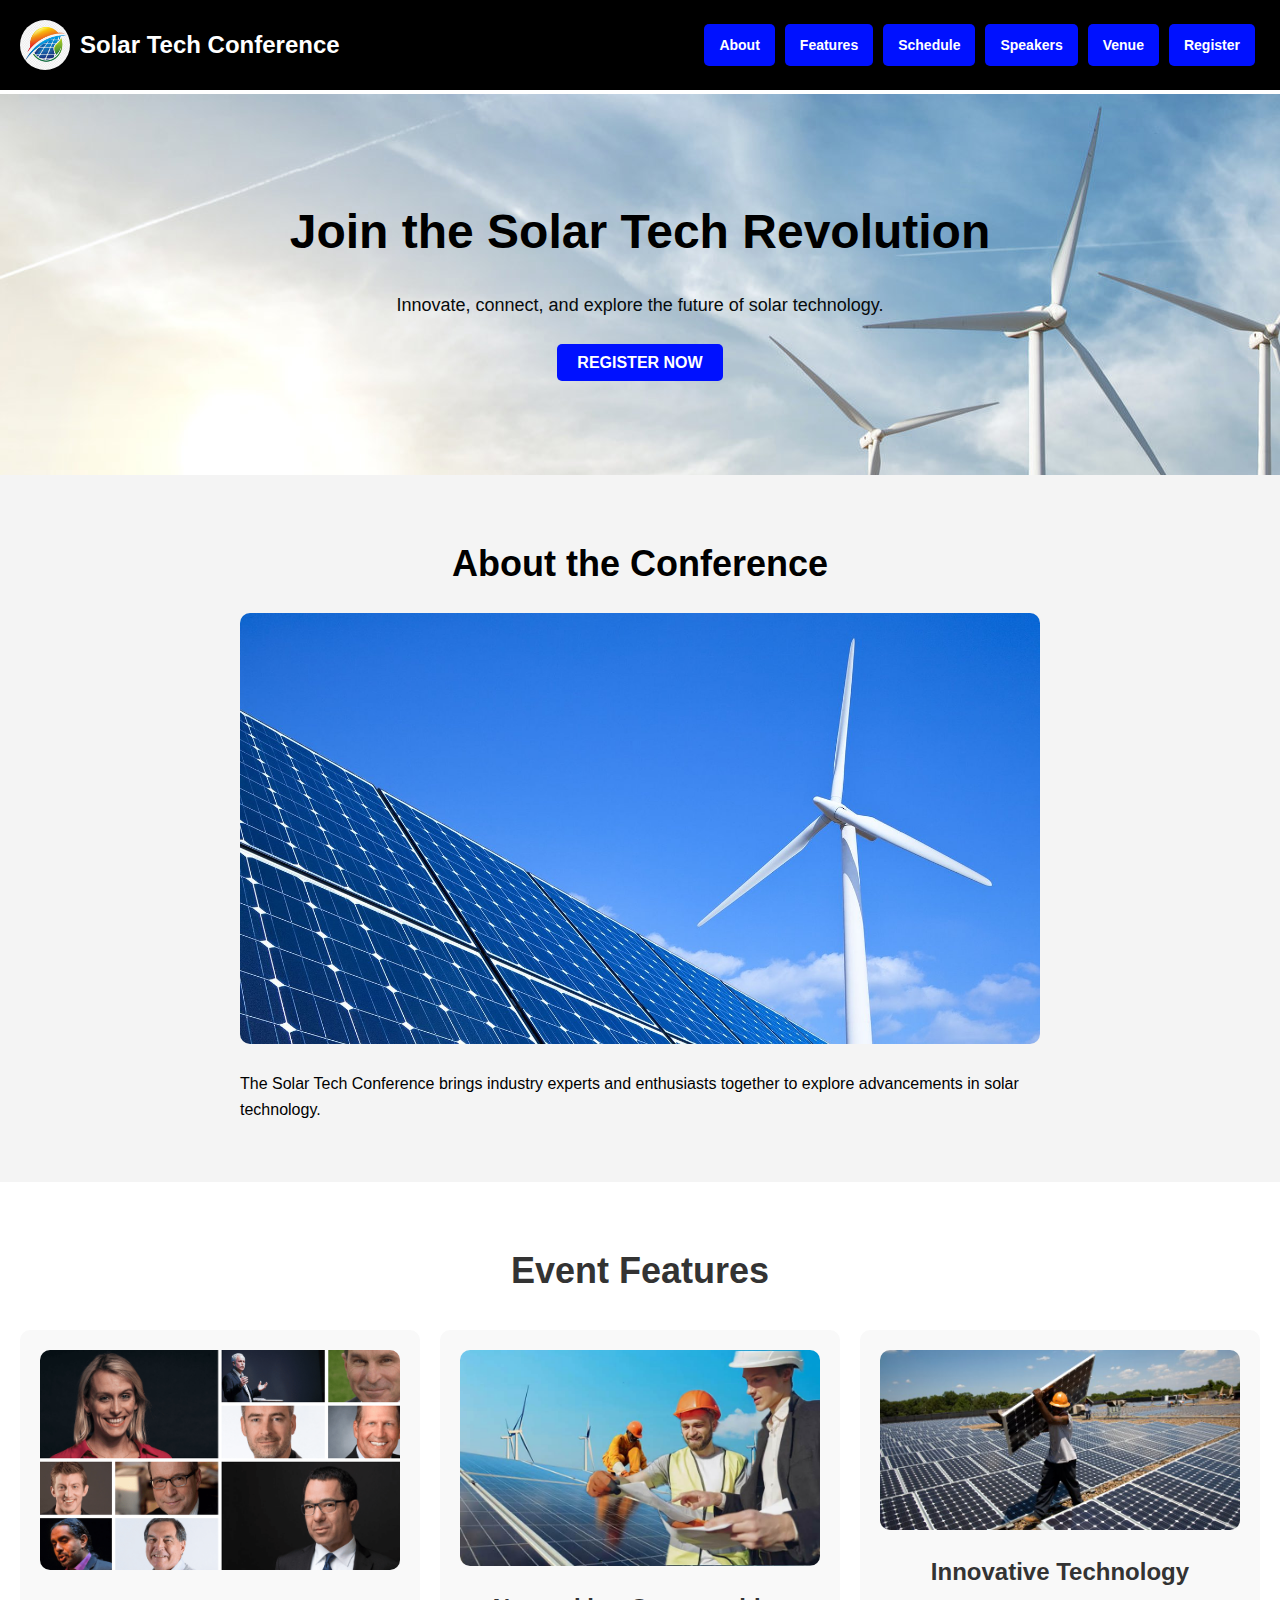
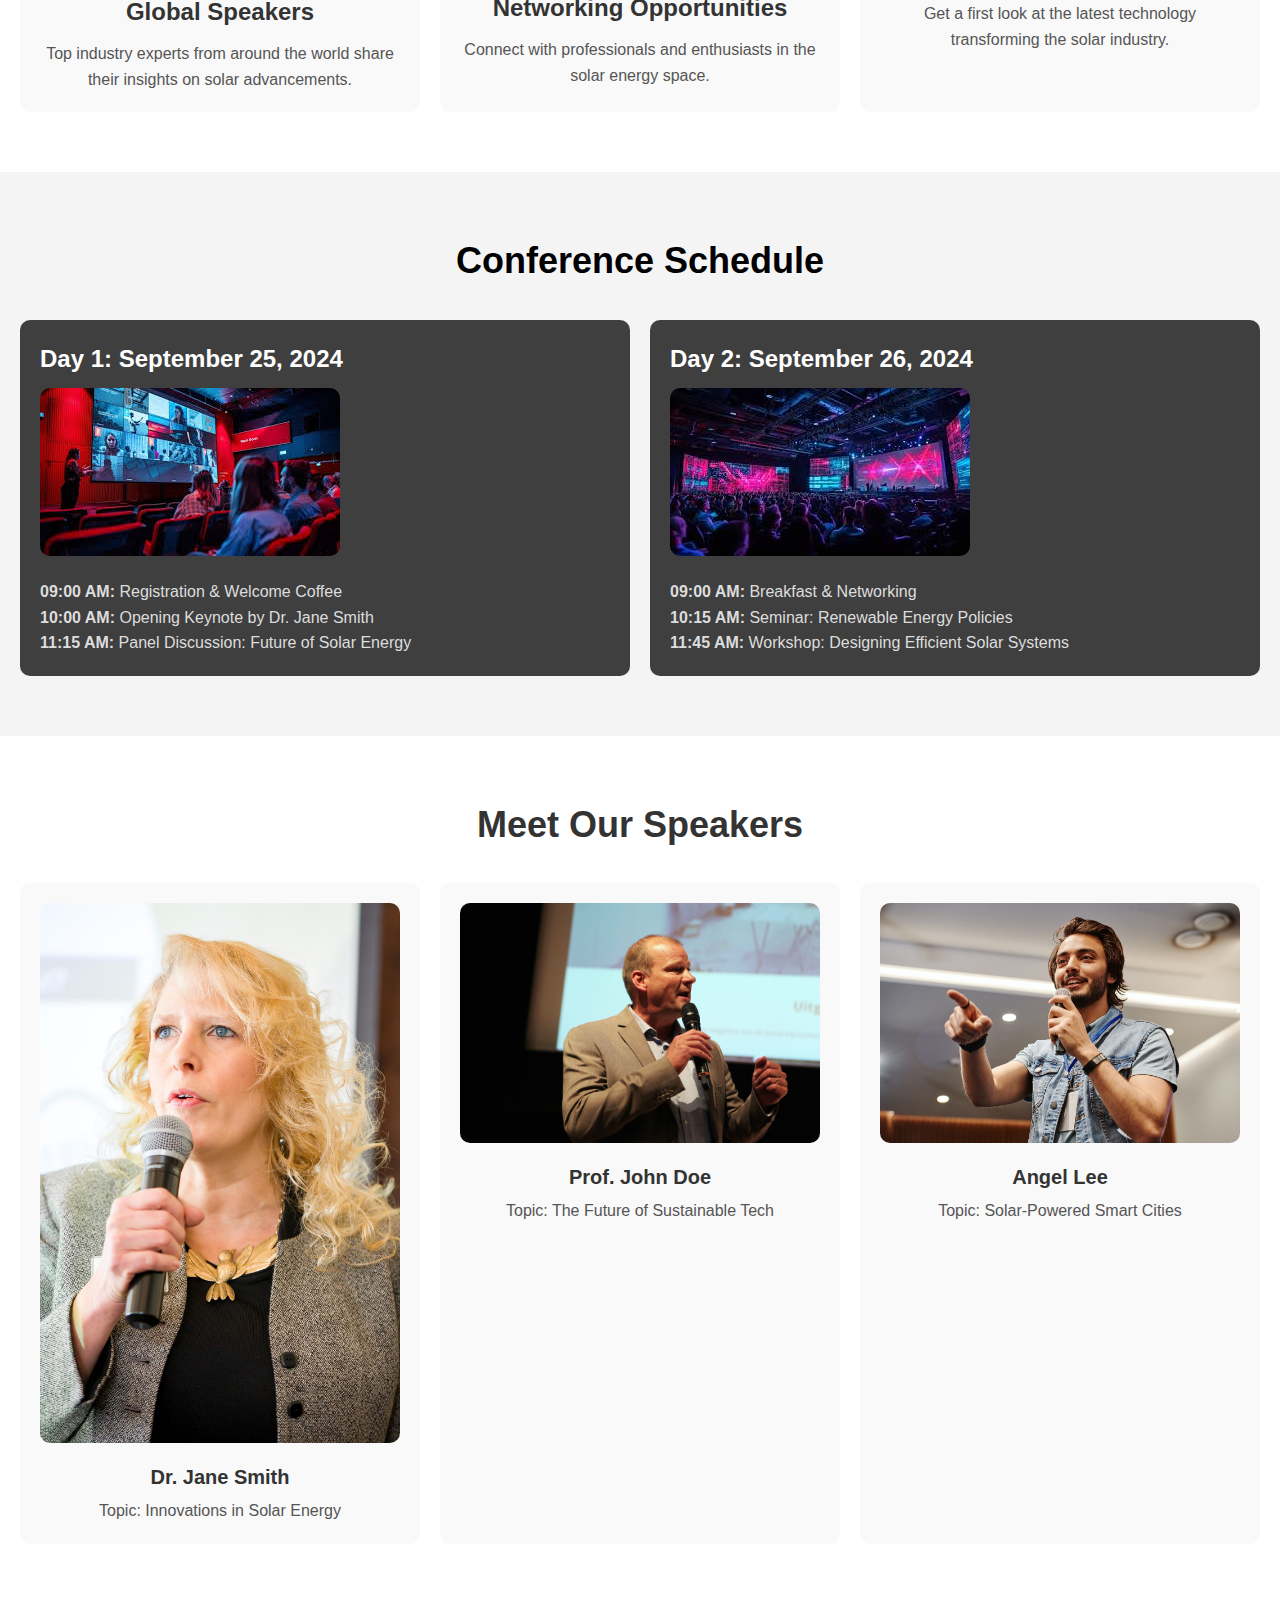
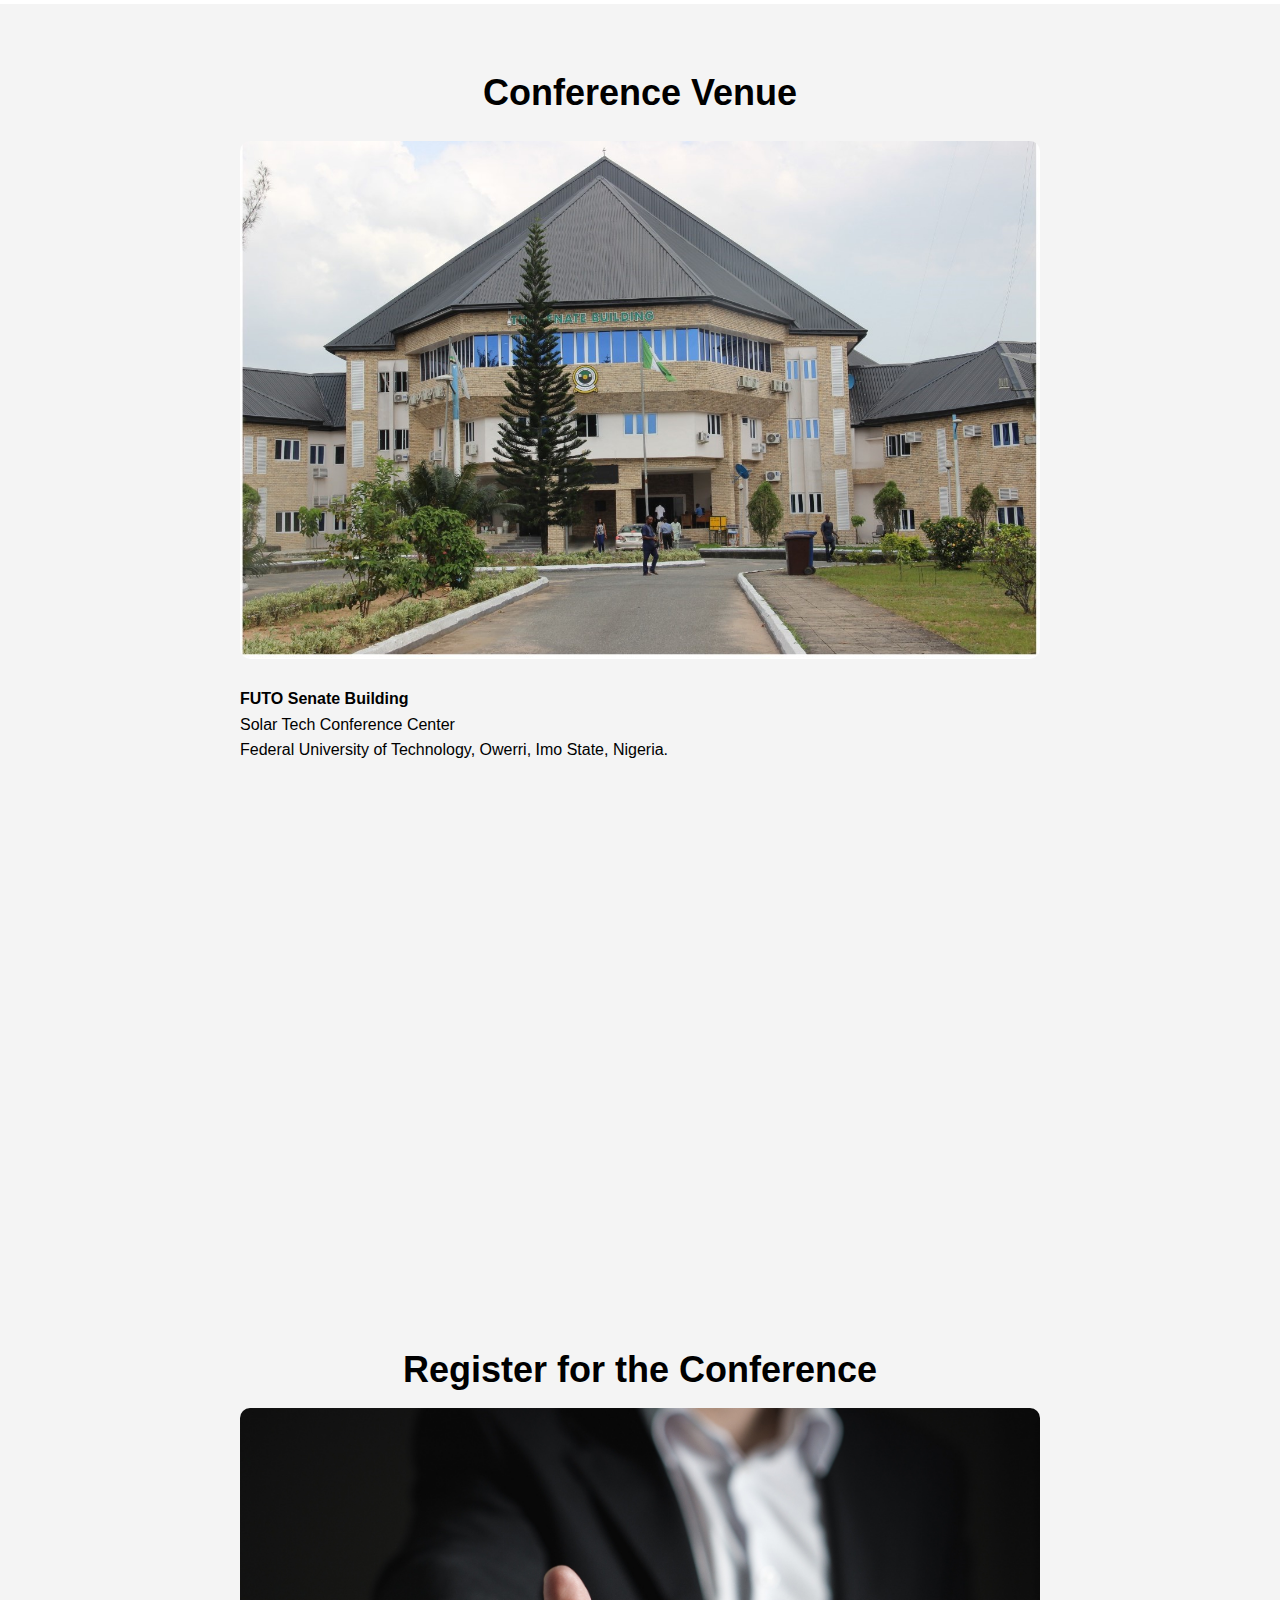
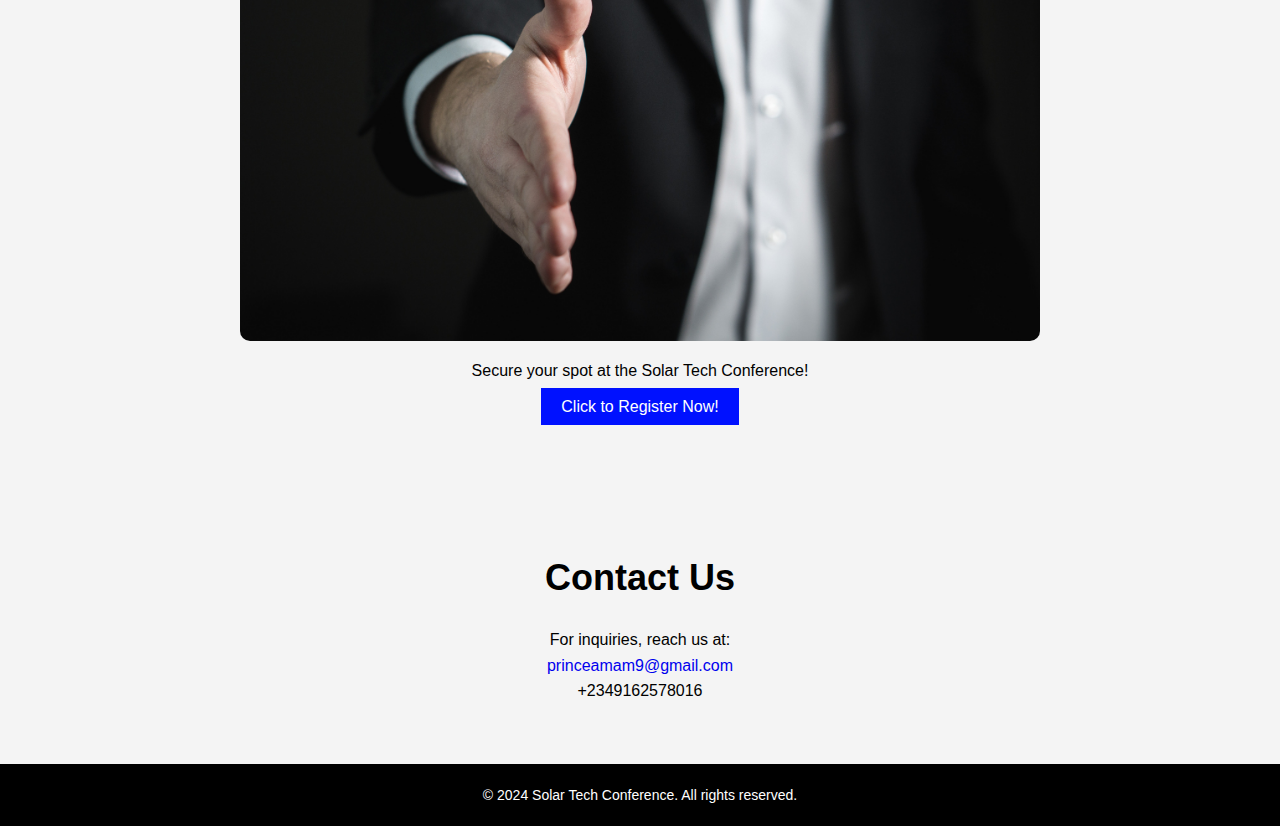
<file: index.html>
<!DOCTYPE html>
<html lang="en">
<head>
    <meta charset="UTF-8">
    <meta name="viewport" content="width=device-width, initial-scale=1.0">
    <title>Solar Tech Conference</title>
    <link rel="stylesheet" href="assets/stylesheets/styles.css">
</head>
<body>
    <!-- Header -->
    <header>
        <h1>
            <img src="assets/images/logo 1.jpg" alt="Logo">
            <span>Solar Tech Conference</span>
        </h1>
        <nav>
            <a href="#about">About</a>
            <a href="#features">Features</a>
            <a href="#schedule">Schedule</a>
            <a href="#speakers">Speakers</a>
            <a href="#venue">Venue</a>
            <a href="#register" class="button">Register</a>
        </nav>
    </header>

    <!-- Hero Section -->
    <section class="hero" style="background-image: url('assets/images/image-asset.jpeg');">
        <h2>Join the Solar Tech Revolution</h2>
        <p>Innovate, connect, and explore the future of solar technology.</p>
        <a href="registration.html" class="btn">Register Now</a>
    </section>

    <!-- About Section -->
    <section id="about" class="about">
        <h3>About the Conference</h3>
        <div class="about-content">
            <img src="assets/images/renewable+energy.jpg" alt="About Solar Tech">
            <p>The Solar Tech Conference brings industry experts and enthusiasts together to explore advancements in solar technology.</p>
        </div>
    </section>

    <!-- Features Section -->
    <section id="features" class="features">
        <h3>Event Features</h3>
        <div class="features-grid">
            <div class="feature-item">
                <img src="assets/images/speakers solar.png" alt="Global Speakers">
                <h4>Global Speakers</h4>
                <p>Top industry experts from around the world share their insights on solar advancements.</p>
            </div>
            <div class="feature-item">
                <img src="assets/images/solar 3.jpg" alt="Networking">
                <h4>Networking Opportunities</h4>
                <p>Connect with professionals and enthusiasts in the solar energy space.</p>
            </div>
            <div class="feature-item">
                <img src="assets/images/solar 4.jpg" alt="Innovation">
                <h4>Innovative Technology</h4>
                <p>Get a first look at the latest technology transforming the solar industry.</p>
            </div>
        </div>
    </section>

    <!-- Conference Schedule Section -->
    <section id="schedule" class="schedule">
        <h3>Conference Schedule</h3>
        <div class="schedule-container">
            <div class="day">
                <h4>Day 1: September 25, 2024</h4>
                <img src="assets/images/solar-tech-bg.jpg" alt="Day 1 Schedule">
                <ul>
                    <li><strong>09:00 AM:</strong> Registration & Welcome Coffee</li>
                    <li><strong>10:00 AM:</strong> Opening Keynote by Dr. Jane Smith</li>
                    <li><strong>11:15 AM:</strong> Panel Discussion: Future of Solar Energy</li>
                </ul>
            </div>
            <div class="day">
                <h4>Day 2: September 26, 2024</h4>
                <img src="assets/images/solar2-tech-bg.jpg" alt="Day 2 Schedule">
                <ul>
                    <li><strong>09:00 AM:</strong> Breakfast & Networking</li>
                    <li><strong>10:15 AM:</strong> Seminar: Renewable Energy Policies</li>
                    <li><strong>11:45 AM:</strong> Workshop: Designing Efficient Solar Systems</li>
                </ul>
            </div>
        </div>
    </section>

    <!-- Speakers Section -->
    <section id="speakers" class="speakers">
        <h3>Meet Our Speakers</h3>
        <div class="speakers-grid">
            <div class="speaker">
                <img src="assets/images/EventSpeaker5.jpg" alt="Dr. Jane Smith">
                <h4>Dr. Jane Smith</h4>
                <p>Topic: Innovations in Solar Energy</p>
            </div>
            <div class="speaker">
                <img src="assets/images/EventSpeaker6.jpg" alt="Prof. John Doe">
                <h4>Prof. John Doe</h4>
                <p>Topic: The Future of Sustainable Tech</p>
            </div>
            <div class="speaker">
                <img src="assets/images/EventSpeaker2.jpg" alt="Angel Lee">
                <h4>Angel Lee</h4>
                <p>Topic: Solar-Powered Smart Cities</p>
            </div>
        </div>
    </section>

    <!-- Venue Section -->
    <section id="venue" class="venue">
        <h3>Conference Venue</h3>
        <div class="venue-details">
            <img src="assets/images/venue.jpg" alt="Conference Venue">
            <h4>FUTO Senate Building</h4>
            <p>Solar Tech Conference Center</p>
            <p>Federal University of Technology, Owerri, Imo State, Nigeria.</p>
            <iframe src="https://www.google.com/maps/embed?pb=!1m18!1m12!1m3!1d841.7708351254352!2d6.989157972845316!3d5.382272114351167!2m3!1f0!2f0!3f0!3m2!1i1024!2i768!4f13.1!3m3!1m2!1s0x10425dca476c7107%3A0x5a2e23233bf58b4e!2sSenate%20Conference%20Hall!5e1!3m2!1sen!2sng!4v1731539701815!5m2!1sen!2sng" width="600" height="450" style="border:0;" allowfullscreen="" loading="lazy" referrerpolicy="no-referrer-when-downgrade"></iframe>
        </div>
    </section>

    <!-- Register Section -->
    <section id="register" class="register">
        <h3>Register for the Conference</h3>
        <div class="register-details">
            <img src="assets/images/join.jpg" alt="Register">
            <p>Secure your spot at the Solar Tech Conference!</p>
            <p><a href="registration.html" class="btn">Click to Register Now!</a></p>
        </div>
    </section>

    <!-- Contact Section -->
    <section id="contact" class="contact">
        <h3>Contact Us</h3>
        <div class="contact-details"></div>
        <!-- <img src="image/contact us.jpg" alt="Contact Us"> -->
        <p>For inquiries, reach us at:</p>
        <p><a href="mailto:princeamam9@gmail.com">princeamam9@gmail.com</a></p>
        <p>+2349162578016</p>
    </section>

    <!-- Footer -->
    <footer>
        <p>&copy; 2024 Solar Tech Conference. All rights reserved.</p>
    </footer>
</body>
</html>
</file>
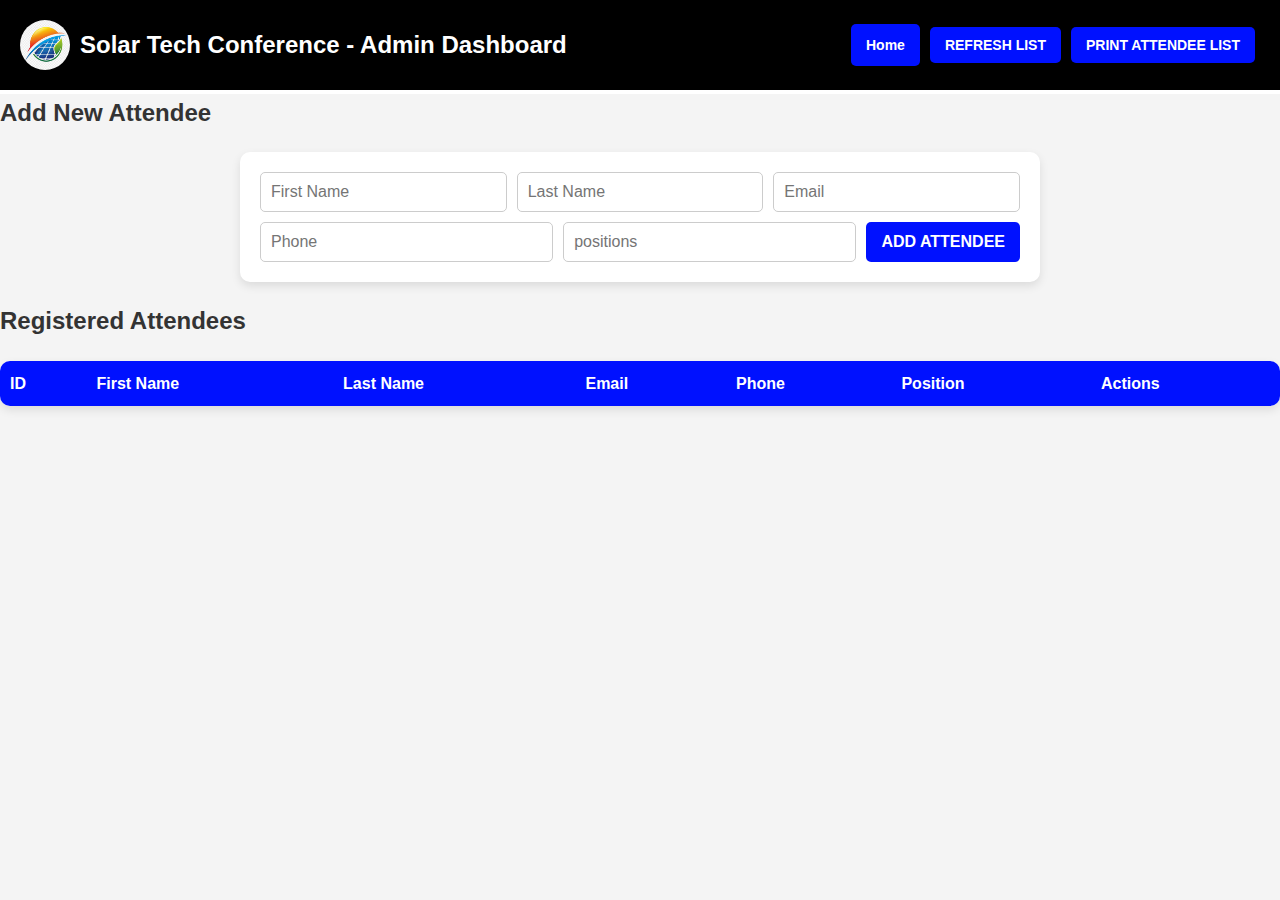
<file: admin.html>
<!DOCTYPE html>
<html lang="en">
<head>
    <meta charset="UTF-8">
    <meta name="viewport" content="width=device-width, initial-scale=1.0">
    <title>Admin Dashboard</title>
    <link rel="stylesheet" href="assets/stylesheets/styles.css">

    <script>
        async function fetchAttendees() {
            try {
                const response = await fetch('http://localhost:8081/attendee');
                if (!response.ok) {
                    throw new Error("Network response was not ok");
                }
                const attendees = await response.json();
                const tableBody = document.getElementById('attendeeTableBody');
                tableBody.innerHTML = '';
                attendees.forEach(attendee => {
                    const row = document.createElement('tr');
                    row.innerHTML = `
                        <td>${attendee.id}</td>
                        <td>${attendee.first_name}</td>
                        <td>${attendee.last_name}</td>
                        <td>${attendee.email}</td>
                        <td>${attendee.phone}</td>
                        <td>${attendee.positions}</td>
                        <td>
                            <button onclick="deleteAttendee(${attendee.id})">Delete</button>
                        </td>
                    `;
                    tableBody.appendChild(row);
                });
            } catch (error) {
                console.error("Error fetching attendees:", error);
            }
        }

        async function deleteAttendee(id) {
            if (confirm("Are you sure you want to delete this attendee?")) {
                await fetch(`http://localhost:8081/attendee?id=${id}`, { method: 'DELETE' });
                fetchAttendees();
            }
        }

        async function addAttendee(event) {
            event.preventDefault();
            const firstName = document.getElementById('firstName').value;
            const lastName = document.getElementById('lastName').value;
            const email = document.getElementById('email').value;
            const phone = document.getElementById('phone').value;
            const positions = document.getElementById('positions').value;

            await fetch('http://localhost:8081/attendee', {
                method: 'POST',
                headers: { 'Content-Type': 'application/json' },
                body: JSON.stringify({ first_name: firstName, last_name: lastName, email: email, phone: phone, positions: positions })
            });

            document.getElementById('addAttendeeForm').reset();
            fetchAttendees();
        }

        window.onload = fetchAttendees;
    </script>
</head>
<body>

    <!-- Header -->
    <header>
        <h1>
            <img src="assets/images/logo 1.jpg" alt="Logo" class="logo">
            Solar Tech Conference - Admin Dashboard
        </h1>
        <nav>
            <a href="index.html">Home</a>
            <button onclick="fetchAttendees()">Refresh List</button>
            <button onclick="window.print()">Print Attendee List</button>
        </nav>
    </header>
    

    <!-- Add Attendee Form -->
    <h2>Add New Attendee</h2>
    <form id="addAttendeeForm" onsubmit="addAttendee(event)">
        <div>
            <input id="firstName" type="text" placeholder="First Name" required>
            <input id="lastName" type="text" placeholder="Last Name" required>
            <input id="email" type="email" placeholder="Email" required>
            <input id="phone" type="tel" placeholder="Phone" required>
            <input id="positions" type="text" placeholder="positions" required>
            <button type="submit">Add Attendee</button>
        </div>
    </form>

    <!-- Attendees Table -->
    <h2>Registered Attendees</h2>
    <table>
        <thead>
            <tr>
                <th>ID</th>
                <th>First Name</th>
                <th>Last Name</th>
                <th>Email</th>
                <th>Phone</th>
                <th>Position</th>
                <th>Actions</th>
            </tr>
        </thead>
        <tbody id="attendeeTableBody">
            <!-- Attendees will be inserted here by JavaScript -->
        </tbody>
    </table>

</body>
</html>
</file>
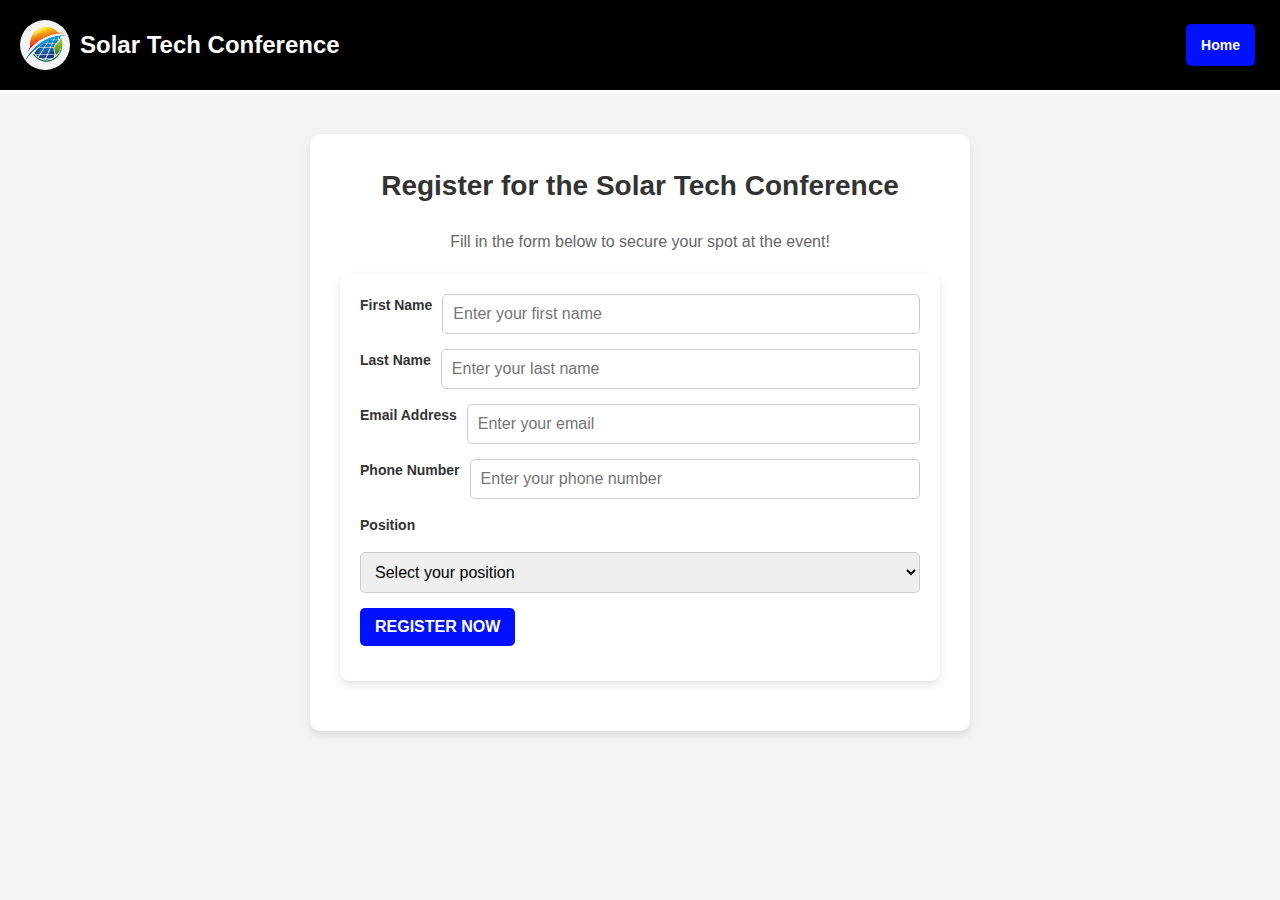
<file: registration-form.html>
<!DOCTYPE html>
<html lang="en">
<head>
    <meta charset="UTF-8">
    <meta name="viewport" content="width=device-width, initial-scale=1.0">
    <title>Event Registration</title>
    <link rel="stylesheet" href="assets/stylesheets/styles.css">
</head>
<body>
    <!-- Header -->
    <header>
        <h1>
            <img src="assets/images/logo 1.jpg" alt="Logo" class="logo">
            Solar Tech Conference
        </h1>
        <nav>
            <a href="index.html">Home</a>
        </nav>
    </header>

    <!-- Registration Form Section -->
    <section class="form-container">
        <h2>Register for the Solar Tech Conference</h2>
        <p>Fill in the form below to secure your spot at the event!</p>

        <form action="http://localhost:8080/Registration" method="GET">
            <!-- Form Fields -->
            <div class="form-group">
                <label for="first_name">First Name</label>
                <input type="text" id="first_name" name="first_name" placeholder="Enter your first name" required>
            </div>

            <div class="form-group">
                <label for="last_name">Last Name</label>
                <input type="text" id="last_name" name="last_name" placeholder="Enter your last name" required>
            </div>

            <div class="form-group">
                <label for="email">Email Address</label>
                <input type="email" id="email" name="email" placeholder="Enter your email" required>
            </div>

            <div class="form-group">
                <label for="phone">Phone Number</label>
                <input type="tel" id="phone" name="phone" placeholder="Enter your phone number" required>
            </div>

            <div class="form-group">
                <label for="positions">Position</label>
                <select id="positions" name="positions" required>
                    <option value="" disabled selected>Select your position</option>
                    <option value="student">Student</option>
                    <option value="professional">Professional</option>
                    <option value="speaker">Speaker</option>
                    <option value="volunteer">Volunteer</option>
                </select>
            </div>

            <!-- Submit Button -->
            <div class="form-group">
                <button type="submit" onclick="handleSubmit()">Register Now</button>
            </div>
        </form>
    </section>

    <script>
        function handleSubmit() {
            const firstName = document.getElementById("first_name").value;
            const lastName = document.getElementById("last_name").value;
            const email = document.getElementById("email").value;
            const phone = document.getElementById("phone").value;

            if (!firstName|| !lastName || !email || !phone) {
                alert("Please fill out all required fields!");
                return;
        }
    </script>

</body>
</html>
</file>
<file: assets/stylesheets/styles.css>
/* General Reset */
body, h1, h2, h3, h4, p, ul, li, a {
    margin: 0;
    padding: 0;
    list-style: none;
    text-decoration: none;
    box-sizing: border-box;
}

body {
    font-family: Arial, sans-serif;
    line-height: 1.6;
    background-color: #f5f5f5;
    color: #333;
    margin: 0;
}

/* Header */
header {
    background-color: #000;
    color: #fff;
    padding: 20px;
    display: flex;
    justify-content: space-between;
    align-items: center;
    position: sticky;
}

header h1 {
    display: flex;
    align-items: center;
    font-size: 24px;
}

header img {
    width: 50px;
    height: 50px;
    margin-right: 10px;
    border-radius: 50%;
}

header nav a {
    background-color: #0011ff;
    color: #fff;
    margin: 0 10px;
    font-size: 16px;
    font-weight: bold;
}

/* Hero Section */
.hero {
    text-align: center;
    color: #fff;
    padding: 100px 20px;
}

.hero h2 {
    font-size: 48px;
    font-weight: bold;
    margin-bottom: 20px;
    color: #000;
}

.hero p {
    font-size: 18px;
    margin-bottom: 30px;
    color: #070b0c;

}

.hero .btn {
    background-color: #0011ff;
    color: #fff;
    padding: 10px 20px;
    border-radius: 5px;
    font-size: 16px;
    font-weight: bold;
    text-transform: uppercase;
}

.hero .btn:hover {
    background-color: #0011ff;
}

@media (max-width: 768px) {
    .hero {
        padding: 4rem 1rem;
    }

    .hero h2 {
        font-size: 2rem;
    }

    .hero p {
        font-size: 1rem;
    }
}


/* About Section */
.about {
    padding: 60px 20px;
    text-align: center;
    color: #000;
}

.about h3 {
    font-size: 36px;
    margin-bottom: 20px;
}

.about-content {
    max-width: 800px;
    margin: 0 auto;
    text-align: left;
}

.about-content img {
    max-width: 100%;
    margin-bottom: 20px;
    border-radius: 10px;
}

/* Features Section */
.features {
    padding: 60px 20px;
    background-color: #fff;
    text-align: center;
}

.features h3 {
    font-size: 36px;
    margin-bottom: 30px;
}

.features-grid {
    display: grid;
    grid-template-columns: repeat(auto-fit, minmax(300px, 1fr));
    gap: 20px;
}

.feature-item {
    text-align: center;
    padding: 20px;
    background: #f9f9f9;
    border-radius: 10px;
}

.feature-item img {
    max-width: 100%;
    border-radius: 10px;
    margin-bottom: 15px;
}

.feature-item h4 {
    font-size: 24px;
    margin-bottom: 10px;
}

.feature-item p {
    font-size: 16px;
    color: #555;
}

/* Schedule Section */
.schedule {
    padding: 60px 20px;
    color: #fff;
}

.schedule h3 {
    font-size: 36px;
    text-align: center;
    margin-bottom: 30px;
    color: #000;
}

.schedule-container {
    display: grid;
    grid-template-columns: repeat(auto-fit, minmax(300px, 1fr));
    gap: 20px;
}

.day {
    padding: 20px;
    background-color: rgba(17, 17, 17, 0.8);
    border-radius: 10px;
}

.day img {
    max-width: 100%;
    border-radius: 10px;
    margin-bottom: 15px;
    top: 50%;
    left: 50%;
    place-items: center;
}

.day h4 {
    font-size: 24px;
    margin-bottom: 10px;
}

.day ul {
    font-size: 16px;
    color: #ddd;
}

/* Speakers Section */
.speakers {
    padding: 60px 20px;
    background-color: #fff;
    text-align: center;
}

.speakers h3 {
    font-size: 36px;
    margin-bottom: 30px;
}

.speakers-grid {
    display: grid;
    grid-template-columns: repeat(auto-fit, minmax(250px, 1fr));
    gap: 20px;
}

.speaker {
    text-align: center;
    padding: 20px;
    background: #f9f9f9;
    border-radius: 10px;
}

.speaker img {
    width: 100%;
    height: auto;
    border-radius: 10px;
    margin-bottom: 10px;
}

.speaker h4 {
    font-size: 20px;
    margin-bottom: 5px;
}

.speaker p {
    font-size: 16px;
    color: #555;
}

@media (max-width: 768px) {
    .speakers-grid {
        flex-direction: column;
        align-items: center;
    }

    .speaker {
        width: 90%;
    }
}


/* Venue Section */
.venue {
    padding: 60px 20px;
    color: #fff;
    text-align: center;
}

.venue h3 {
    font-size: 36px;
    margin-bottom: 20px;
    color: #000;
}

.venue-details {
    max-width: 800px;
    margin: 0 auto;
    text-align: left;
    color: #000;
}

.venue img {
    width: 100%;
    border-radius: 10px;
    margin-bottom: 20px;
}

/*register Section */
 .register {
    padding: 60px 20px;
    text-align: center;
    color: #000;
}

.register h3 {
    font-size: 36px;
    margin-bottom: 10px;
}

.register-details {
    max-width: 800px;
    margin: 0 auto;
    text-align: left;
}
.register p{
    margin-bottom: 10px;
    text-align: center;

}
.btn{
    font-size: 1rem;
    padding: 10px 20px;
    text-align: center;
    color: #fff;
    background-color:  #0011ff;
    border: 60px;
    cursor: pointer;
}
.register img {
    max-width: 100%;
    margin-bottom: 10px;
    border-radius: 10px;
}

/* contact Section */
.contact {
    padding: 60px 20px;
    color: #fff;
    text-align: center;
}

.contact h3 {
    font-size: 36px;
    margin-bottom: 20px;
    color:#000;
}

.contact p {
    color: #000;
}

.contact-details {
    max-width: 800px;
    margin: 0 auto;
    text-align: left;
    color: #000;
}

.contact img {
    width: 100%;
    border-radius: 10px;
    margin-bottom: 20px;
}

/* General Reset for register form */
body, h1, h2, p, form, label, input, select, button {
    margin: 0;
    padding: 0;
    box-sizing: border-box;
}

body {
    font-family: Arial, sans-serif;
    background-color: #f4f4f4;
    color: #333;
    line-height: 1.6;
    margin: 0;
}

/* Header */
header {
    background-color: #000;
    color: #fff;
    padding: 20px;
    display: flex;
    justify-content: space-between;
    align-items: center;
    position: sticky; 
}

header h1 {
    display: flex;
    align-items: center;
    font-size: 24px;
}

header .logo {
    width: 50px;
    height: 50px;
    margin-right: 10px;
    border-radius: 50%;
}

header nav a {
    color: #fff;
    margin: 0 10px;
    text-decoration: none;
    font-weight: bold;
}

header nav a:hover {
    text-decoration: underline;
}

/* Form Container */
.form-container {
    max-width: 600px;
    margin: 40px auto;
    background: #fff;
    padding: 30px;
    border-radius: 10px;
    box-shadow: 0 4px 10px rgba(0, 0, 0, 0.1);
    text-align: center;
}

.form-container h2 {
    font-size: 28px;
    margin-bottom: 20px;
    color: #333;
}

.form-container p {
    font-size: 16px;
    margin-bottom: 20px;
    color: #666;
}

/* Form Styles */
form {
    display: flex;
    flex-direction: column;
}

.form-group {
    margin-bottom: 15px;
    text-align: left;
}

.form-group label {
    display: block;
    font-size: 14px;
    font-weight: bold;
    color: #333;
    margin-bottom: 5px;
}

.form-group input, 
.form-group select {
    width: 100%;
    padding: 10px;
    font-size: 16px;
    border: 1px solid #ccc;
    border-radius: 5px;
    transition: border-color 0.3s;
}

.form-group input:focus, 
.form-group select:focus {
    border-color: #0011ff;
    outline: none;
}

button {
    background-color: #0011ff;
    color: #fff;
    border: none;
    padding: 15px;
    font-size: 16px;
    font-weight: bold;
    text-transform: uppercase;
    border-radius: 5px;
    cursor: pointer;
    transition: background-color 0.3s;
}

button:hover {
    background-color: #0011ff;
}

/* Responsive Design */
@media (max-width: 768px) {
    .form-container {
        padding: 20px;
    }

    header h1 {
        font-size: 20px;
    }
}



/* General Reset */
body, h1, h2, h3, p, ul, li, a {
    margin: 0;
    padding: 0;
    list-style: none;
    text-decoration: none;
    box-sizing: border-box;
}

body {
    font-family: Arial, sans-serif;
    background-color: #f4f4f4;
    color: #333;
    line-height: 1.6;
    margin: 0;
}

/* Header */
header {
    background-color: #000;
    color: #fff;
    padding: 20px;
    display: flex;
    justify-content: space-between;
    align-items: center;
    position: sticky;
}

header h1 {
    display: flex;
    align-items: center;
    font-size: 24px;
}

header img {
    width: 50px;
    height: 50px;
    margin-right: 10px;
    border-radius: 50%;
}

header nav a {
    color: #fff;
    margin: 0 10px;
    font-size: 16px;
    font-weight: bold;
}

header nav a:hover {
    text-decoration: underline;
}


/* Pre-Registration Info Section */
.pre-registration-bg {
    background: url('images/registration-bg.jpg') no-repeat center center/cover;
    padding: 60px 20px;
    color: #fff;
    text-align: center;
}

.pre-registration-bg .content {
    max-width: 800px;
    margin: 0 auto;
    background: rgba(0, 0, 0, 0.7);
    padding: 30px;
    border-radius: 10px;
}

.pre-registration-bg h2 {
    font-size: 36px;
    margin-bottom: 20px;
}

.pre-registration-bg p {
    font-size: 18px;
    line-height: 1.8;
}

/* Event Highlights Section */
.event-highlights {
    background-color: #fff;
    padding: 40px 20px;
    text-align: center;
}

.event-highlights h3 {
    font-size: 28px;
    margin-bottom: 20px;
    color: #333;
}

.event-highlights ul {
    max-width: 600px;
    margin: 0 auto;
    text-align: left;
    list-style: disc;
    padding-left: 40px;
    color: #555;
}

.event-highlights li {
    margin-bottom: 10px;
    font-size: 16px;
}

/* Price Section */
.price-section {
    background: url('images/price-bg.jpg') no-repeat center center/cover;
    padding: 60px 20px;
    text-align: center;
    color: #fff;
}

.price-section .content {
    max-width: 600px;
    margin: 0 auto;
    background: rgba(0, 0, 0, 0.8);
    padding: 30px;
    border-radius: 10px;
}

.price-section .price-label {
    font-size: 24px;
    font-weight: bold;
    margin-right: 10px;
    color: #0011ff;
}

.price-section .price-value {
    font-size: 28px;
    font-weight: bold;
    color: #fff;
}

.price-section .btn {
    display: inline-block;
    background-color: #0011ff;
    color: #fff;
    padding: 12px 20px;
    font-size: 16px;
    font-weight: bold;
    text-transform: uppercase;
    margin-top: 20px;
    border-radius: 5px;
    text-decoration: none;
}

.price-section .btn:hover {
    background-color: #0011ff;
}

/* Footer */
footer {
    background-color: #000;
    color: #fff;
    padding: 20px;
    text-align: center;
    font-size: 14px;
}


/* General Reset */
body, h1, h2, form, table, nav, input, button {
    margin: 0;
    padding: 0;
    box-sizing: border-box;
}

body {
    font-family: Arial, sans-serif;
    background-color: #f4f4f4;
    color: #333;
    line-height: 1.6;
    margin: 0;
}

/* Header */
header {
    background-color: #000;
    color: #fff;
    padding: 20px;
    display: flex;
    justify-content: space-between;
    align-items: center;
    border-bottom: 4px solid;
    
} 

header h1 {
    display: flex;
    align-items: center;
    font-size: 24px;
}

header .logo {
    width: 50px;
    height: 50px;
    margin-right: 10px;
    border-radius: 50%;
}

header nav {
    display: flex;
    align-items: center;
}

header nav a, header nav button {
    background-color: #0011ff;
    color: #fff;
    padding: 10px 15px;
    margin: 0 5px;
    border: none;
    border-radius: 5px;
    text-decoration: none;
    font-size: 14px;
    cursor: pointer;
    transition: background-color 0.3s;
}

header nav button:hover, header nav a:hover {
    background-color: #0011ff;
}

/* Add Attendee Form */
form {
    background: #fff;
    margin: 20px auto;
    padding: 20px;
    border-radius: 10px;
    max-width: 800px;
    box-shadow: 0 4px 10px rgba(0, 0, 0, 0.1);
}

form div {
    display: flex;
    flex-wrap: wrap;
    gap: 10px;
}

form input {
    flex: 1;
    padding: 10px;
    font-size: 16px;
    border: 1px solid #ccc;
    border-radius: 5px;
    transition: border-color 0.3s;
}

form input:focus {
    border-color: #0011ff;
    outline: none;
}

form button {
    background-color: #0011ff;
    color: #fff;
    border: none;
    padding: 10px 15px;
    font-size: 16px;
    font-weight: bold;
    border-radius: 5px;
    cursor: pointer;
    transition: background-color 0.3s;
}

form button:hover {
    background-color: #0011ff;
}

/* Attendee Table */
table {
    width: 100%;
    border-collapse: collapse;
    margin: 20px 0;
    background: #fff;
    border-radius: 10px;
    overflow: hidden;
    box-shadow: 0 4px 10px rgba(0, 0, 0, 0.1);
}

table thead {
    background-color: #0011ff;
    color: #fff;
}

table thead th {
    padding: 10px;
    text-align: left;
    font-weight: bold;
}

table tbody tr {
    border-bottom: 1px solid #ddd;
}

table tbody tr:hover {
    background-color: #f9f9f9;
}

table tbody td {
    padding: 10px;
    text-align: left;
}

table tbody button {
    background-color: #e74c3c;
    color: #fff;
    padding: 5px 10px;
    border: none;
    border-radius: 5px;
    cursor: pointer;
    transition: background-color 0.3s;
}

table tbody button:hover {
    background-color: #c0392b;
}

/* Responsive Design */
@media (max-width: 768px) {
    header nav {
        flex-wrap: wrap;
        gap: 0.5rem;

    }
    header h1 {
        font-size: 20px;
    }

    form div {
        flex-direction: column;
    }

    form input {
        width: 100%;
    }

    .features {
        flex-direction: column;
        align-items: center;
    }

    .feature-item {
        width: 90%;
    }

    .schedule-container {
        flex-direction: column;
    }

    .schedule {
        padding: 1rem;
    }

    .venue {
        padding: 1rem;
    }
}
</file>
